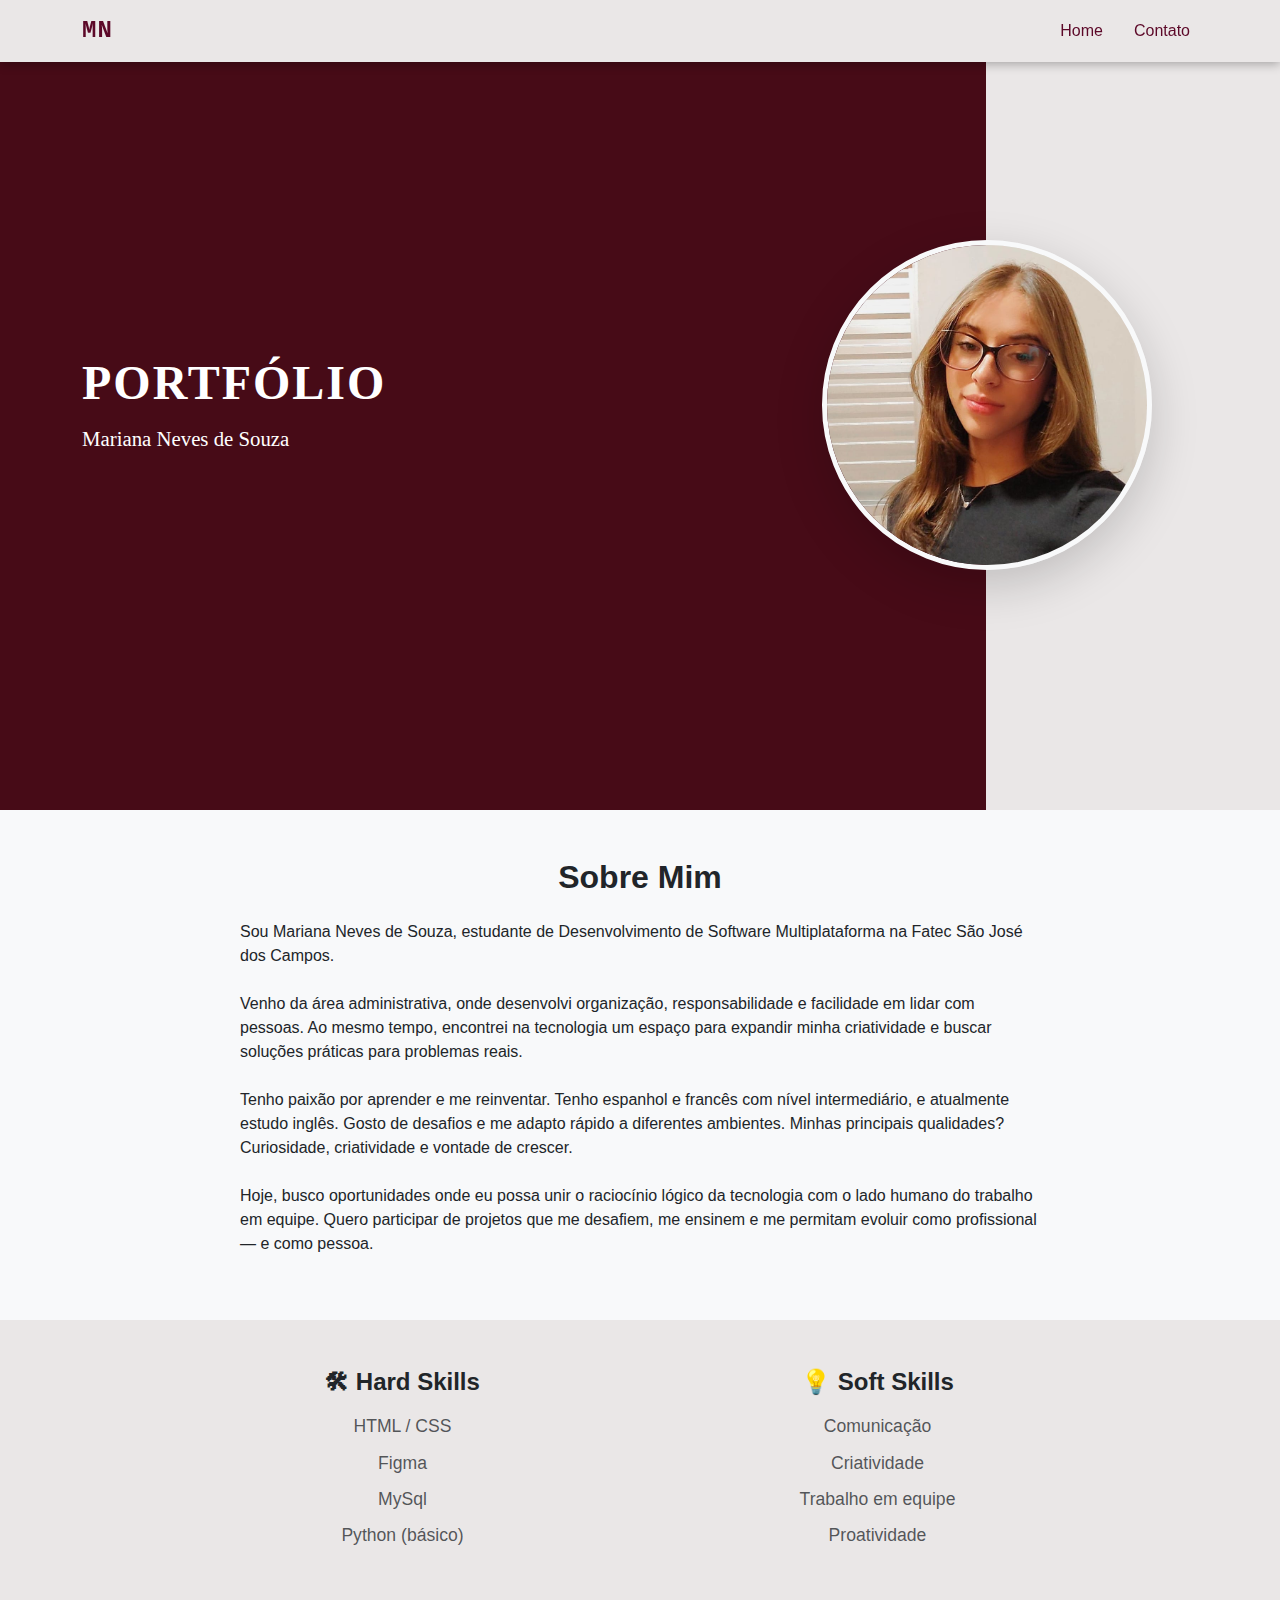
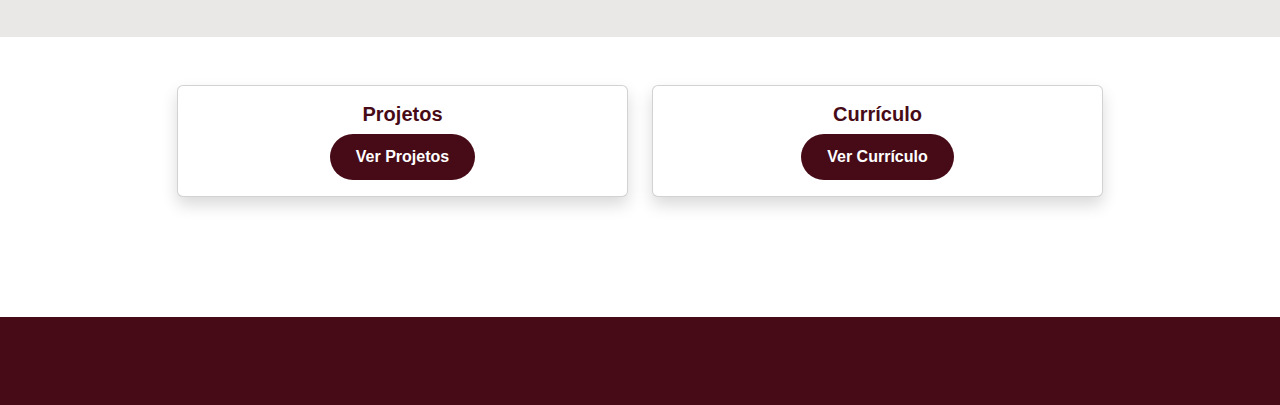
<file: index.html>
<!DOCTYPE html>
<html lang="pt-BR">

<head>
    <meta charset="UTF-8" />
    <meta name="viewport" content="width=device-width, initial-scale=1.0" />
    <title>Portfólio - Mariana Neves de Souza</title>
    <link href="https://cdn.jsdelivr.net/npm/bootstrap@5.3.3/dist/css/bootstrap.min.css" rel="stylesheet">
    <link rel="stylesheet" href="style.css">
</head>

<body>

    <!-- HEADER FIXO -->
    <nav class="navbar navbar-expand-lg navbar-dark fixed-top">
        <div class="container">
            <a class="navbar-brand fw-bold" href="index.html">MN</a>
            <button class="navbar-toggler" type="button" data-bs-toggle="collapse" data-bs-target="#navbarNav">
                <span class="navbar-toggler-icon"></span>
            </button>
            <div class="collapse navbar-collapse justify-content-end" id="navbarNav">
                <ul class="navbar-nav">
                    <li class="nav-item"><a class="nav-link active" href="index.html">Home</a></li>
                    <li class="nav-item"><a class="nav-link" href="contato.html">Contato</a></li>
                </ul>
            </div>
        </div>
    </nav>

    <section class="hero d-flex align-items-center" id="home">
        <div class="container">
            <div class="row align-items-center">

                <!-- Texto: fica no lado esquerdo -->
                <div class="col-lg-7 text-white">
                    <p class="mb-1"></p>
                    <h1 class="display-1 fw-bold text-uppercase mb-3">Portfólio</h1>
                    <h2 class="nome">Mariana&nbsp;Neves&nbsp;de&nbsp;Souza</h2>
                </div>

                <!-- Coluna de imagem, vazia -->
                <div class="col-lg-5"></div>

            </div>

            <!-- Imagem sobreposta à divisão -->
            <div class="img-wrapper">
                <img src="imagens/eu.jpg" alt="Foto Mariana"
                    class="profile-img img-fluid rounded-circle border border-5 border-light shadow-lg">
            </div>
        </div>
    </section>

    <!-- Sobre mim -->
    <section class="about-section py-5">
        <div class="container d-flex justify-content-center">
            <div class="text-start" style="max-width: 800px;">
                <h2 class="fw-bold mb-4 text-dark text-center">Sobre Mim</h2>
                <p class="text-dark">
                    Sou Mariana Neves de Souza, estudante de Desenvolvimento de Software Multiplataforma na Fatec São
                    José dos Campos.
                    <br><br>
                    Venho da área administrativa, onde desenvolvi organização, responsabilidade e facilidade em lidar
                    com pessoas. Ao mesmo tempo, encontrei na tecnologia um espaço para expandir minha criatividade e
                    buscar soluções práticas para problemas reais.
                    <br><br>
                    Tenho paixão por aprender e me reinventar. Tenho espanhol e francês com nível intermediário, e
                    atualmente estudo inglês. Gosto de desafios e me adapto rápido a diferentes
                    ambientes. Minhas principais qualidades? Curiosidade, criatividade e vontade de crescer.
                    <br><br>
                    Hoje, busco oportunidades onde eu possa unir o raciocínio lógico da tecnologia com o lado humano do
                    trabalho em equipe. Quero participar de projetos que me desafiem, me ensinem e me permitam evoluir
                    como profissional — e como pessoa.
                </p>
            </div>
        </div>
    </section>


    <!-- Habilidades -->
    <section class="skills-section py-5">
        <div class="container text-center">
            <div class="row justify-content-center">

                <!-- Hard Skills -->
                <div class="col-md-5 mb-4">
                    <h3 class="fw-bold text-dark mb-3">🛠 Hard Skills</h3>
                    <ul class="list-unstyled text-muted">
                        <li>HTML / CSS</li>
                        <li>Figma</li>
                        <li>MySql</li>
                        <li>Python (básico)</li>
                    </ul>
                </div>

                <!-- Soft Skills -->
                <div class="col-md-5 mb-4">
                    <h3 class="fw-bold text-dark mb-3">💡 Soft Skills</h3>
                    <ul class="list-unstyled text-muted">
                        <li>Comunicação</li>
                        <li>Criatividade</li>
                        <li>Trabalho em equipe</li>
                        <li>Proatividade</li>
                    </ul>
                </div>

            </div>
        </div>
    </section>

    <section class="cards-section py-5">
        <div class="container">
            <div class="row justify-content-center">

                <!-- Card Projetos -->
                <div class="col-md-5 mb-4">
                    <div class="card h-100 shadow text-center">
                        <div class="card-body">
                            <h5 class="card-title">Projetos</h5>
                            <a href="projetos.html" class="btn btn-custom">Ver Projetos</a>
                        </div>
                    </div>
                </div>

                <!-- Card Currículo -->
                <div class="col-md-5 mb-4">
                    <div class="card h-100 shadow text-center">
                        <div class="card-body">
                            <h5 class="card-title">Currículo</h5>
                            <a href="curriculo.html" class="btn btn-custom">Ver Currículo</a>
                        </div>
                    </div>
                </div>

            </div>
        </div>
    </section>


    <!-- FOOTER -->
    <footer class="footer mt-5 py-4">
        <div class="container text-center">
            <div class="social-icons mb-3">
                <a href="https://github.com/seuusuario" target="_blank" class="me-3">
                    <i class="bi bi-github"></i>
                </a>
                <a href="https://www.linkedin.com/in/seulinkedin" target="_blank" class="me-3">
                    <i class="bi bi-linkedin"></i>
                </a>
                <a href="mailto:seuemail@email.com">
                    <i class="bi bi-envelope-fill"></i>
                </a>
            </div>
        </div>
    </footer>


    <script src="https://cdn.jsdelivr.net/npm/bootstrap@5.3.3/dist/js/bootstrap.bundle.min.js"></script>
</body>

</html>
</file>
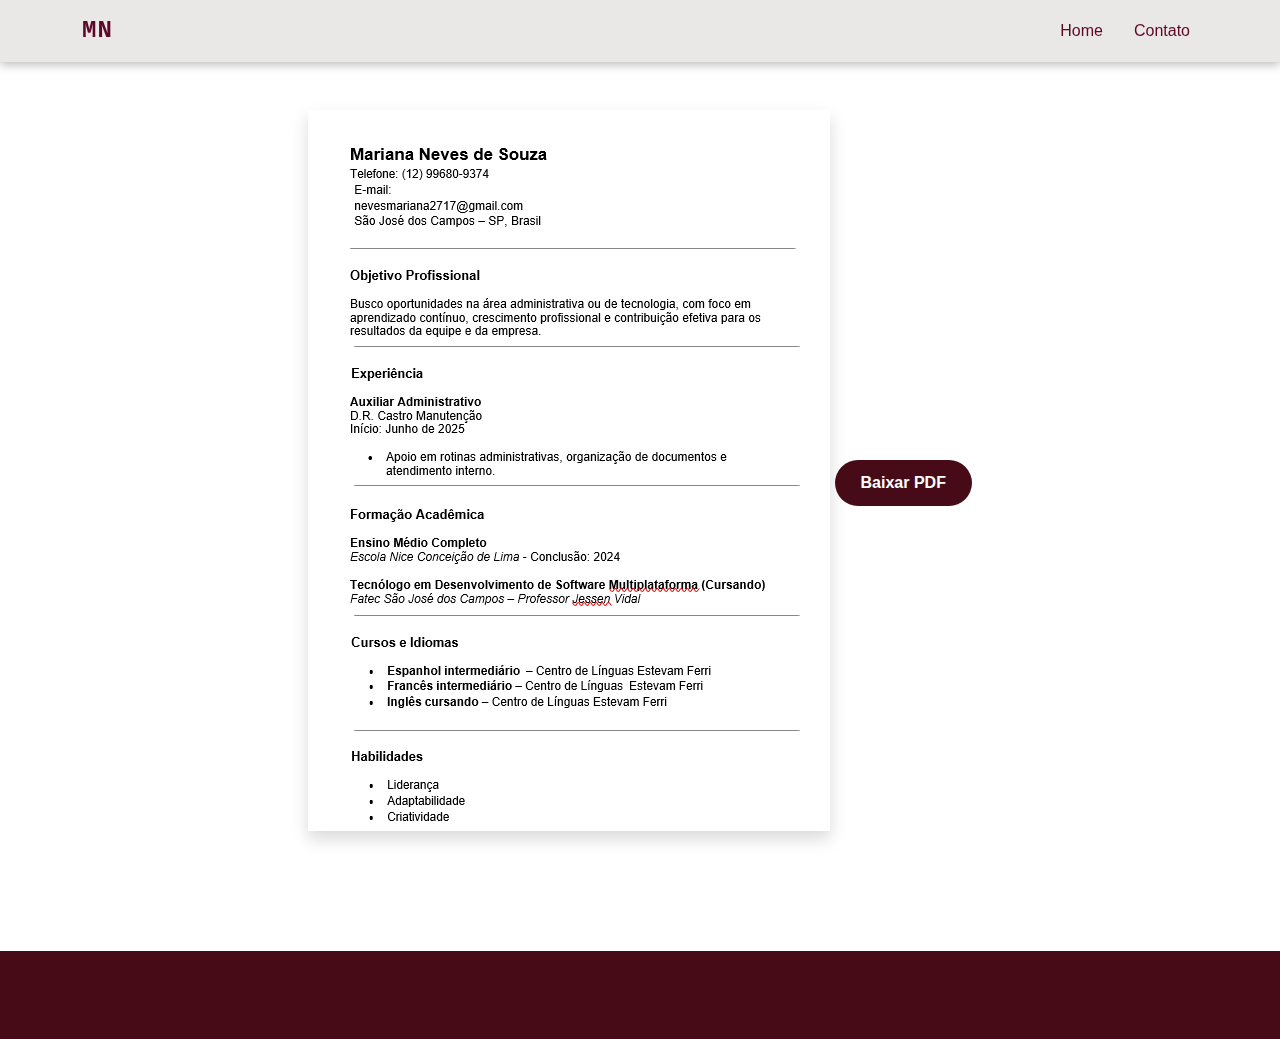
<file: curriculo.html>
<!DOCTYPE html>
<html lang="pt-BR">

<head>
    <meta charset="UTF-8" />
    <meta name="viewport" content="width=device-width, initial-scale=1.0" />
    <title>Portfólio - Mariana Neves de Souza</title>
    <link href="https://cdn.jsdelivr.net/npm/bootstrap@5.3.3/dist/css/bootstrap.min.css" rel="stylesheet">
    <link rel="stylesheet" href="style.css">
</head>

<body>

    <!-- HEADER FIXO -->
    <nav class="navbar navbar-expand-lg navbar-dark fixed-top">
        <div class="container">
            <a class="navbar-brand fw-bold" href="index.html">MN</a>
            <button class="navbar-toggler" type="button" data-bs-toggle="collapse" data-bs-target="#navbarNav">
                <span class="navbar-toggler-icon"></span>
            </button>
            <div class="collapse navbar-collapse justify-content-end" id="navbarNav">
                <ul class="navbar-nav">
                    <li class="nav-item"><a class="nav-link" href="index.html">Home</a></li>
                    <li class="nav-item"><a class="nav-link" href="contato.html">Contato</a></li>
                </ul>
            </div>
        </div>
    </nav>

    <section class="py-5 text-center">
        <div class="container">
            <h2 class="mb-4">Meu Currículo</h2>
            <img src="imagens/curriculo.png" alt="Currículo de Mariana" class="img-fluid mb-4 shadow"
                style="max-width: 100%; height: auto;">

            <a href="arquivos/curriculo.pdf" class="btn btn-custom" download>
                <i class="bi bi-download"></i> Baixar PDF
            </a>
        </div>
    </section>


    <!-- FOOTER -->
    <footer class="footer mt-5 py-4">
        <div class="container text-center">
            <div class="social-icons mb-3">
                <a href="https://github.com/seuusuario" target="_blank" class="me-3">
                    <i class="bi bi-github"></i>
                </a>
                <a href="https://www.linkedin.com/in/seulinkedin" target="_blank" class="me-3">
                    <i class="bi bi-linkedin"></i>
                </a>
                <a href="mailto:seuemail@email.com">
                    <i class="bi bi-envelope-fill"></i>
                </a>
            </div>
        </div>
    </footer>


    <script src="https://cdn.jsdelivr.net/npm/bootstrap@5.3.3/dist/js/bootstrap.bundle.min.js"></script>
</body>

</html>
</file>
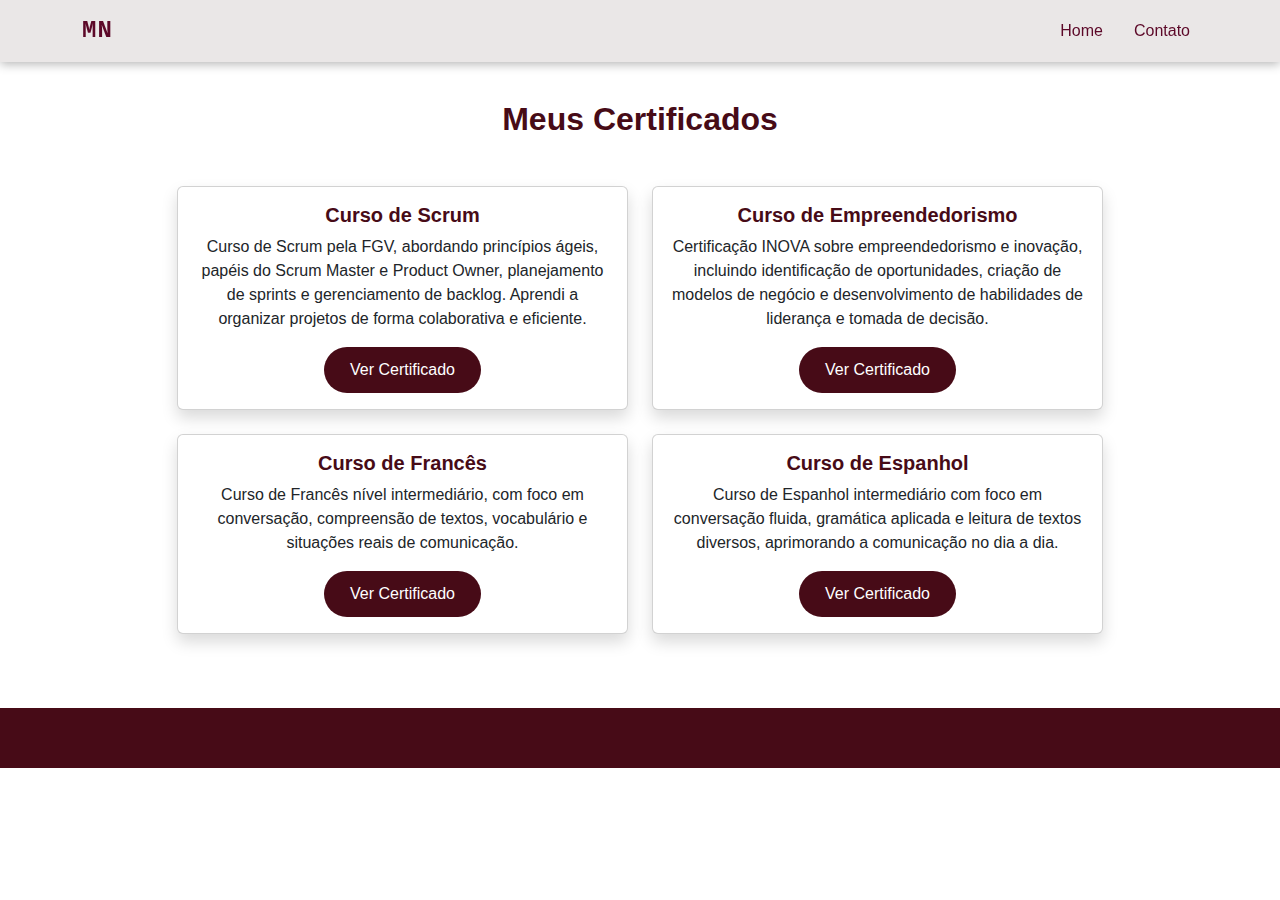
<file: Portfolio/certifiicados.html>
<!DOCTYPE html>
<html lang="pt-BR">

<head>
    <meta charset="UTF-8" />
    <meta name="viewport" content="width=device-width, initial-scale=1.0" />
    <title>Portfólio - Mariana Neves de Souza</title>
    <link href="https://cdn.jsdelivr.net/npm/bootstrap@5.3.3/dist/css/bootstrap.min.css" rel="stylesheet">
    <link rel="stylesheet" href="style.css">
</head>

<body>

    <!-- HEADER FIXO -->
    <nav class="navbar navbar-expand-lg navbar-dark fixed-top">
        <div class="container">
            <a class="navbar-brand fw-bold" href="index.html">MN</a>
            <button class="navbar-toggler" type="button" data-bs-toggle="collapse" data-bs-target="#navbarNav">
                <span class="navbar-toggler-icon"></span>
            </button>
            <div class="collapse navbar-collapse justify-content-end" id="navbarNav">
                <ul class="navbar-nav">
                    <li class="nav-item"><a class="nav-link" href="index.html">Home</a></li>
                    <li class="nav-item"><a class="nav-link" href="contato.html">Contato</a></li>
                </ul>
            </div>
        </div>
    </nav>

    <div style="margin-top: 100px;"></div>

    <div class="container">
        <h2 class="text-center mb-5 fw-bold" style="color: #470b17;">Meus Certificados</h2>

        <div class="row justify-content-center">

            <!-- CARD 1 -->
            <div class="col-md-5 mb-4">
                <div class="card h-100 shadow text-center">
                    <div class="card-body">
                        <h5 class="card-title">Curso de Scrum</h5>
                        <p class="Texto">
                            Curso de Scrum pela FGV, abordando princípios ágeis, papéis do Scrum Master e
                            Product Owner,
                            planejamento de sprints e gerenciamento de backlog. Aprendi a organizar projetos de
                            forma
                            colaborativa e eficiente.
                        </p>
                        <a href="imagens/14474643_certificado_Fgv.pdf" class="btn btn-custom">Ver
                            Certificado</a>
                    </div>
                </div>
            </div>

            <!-- CARD 2 -->
            <div class="col-md-5 mb-4">
                <div class="card h-100 shadow text-center">
                    <div class="card-body">
                        <h5 class="card-title">Curso de Empreendedorismo</h5>
                        <p class="Texto">
                            Certificação INOVA sobre empreendedorismo e inovação, incluindo identificação de
                            oportunidades,
                            criação de modelos de negócio e desenvolvimento de habilidades de liderança e tomada
                            de decisão.
                        </p>
                        <a href="imagens/CERTIFICADO_INOVA-_2025-2.pdf" class="btn btn-custom">Ver
                            Certificado</a>
                    </div>
                </div>
            </div>

            <!-- CARD 3 – FRANCÊS -->
            <div class="col-md-5 mb-4">
                <div class="card h-100 shadow text-center">
                    <div class="card-body">
                        <h5 class="card-title">Curso de Francês</h5>
                        <p class="Texto">
                            Curso de Francês nível intermediário, com foco em conversação, compreensão de
                            textos,
                            vocabulário e situações reais de comunicação.
                        </p>
                        <a href="imagens/francês.pdf" class="btn btn-custom">Ver Certificado</a>
                    </div>
                </div>
            </div>

            <!-- CARD 4 – ESPANHOL -->
            <div class="col-md-5 mb-4">
                <div class="card h-100 shadow text-center">
                    <div class="card-body">
                        <h5 class="card-title">Curso de Espanhol</h5>
                        <p class="Texto">
                            Curso de Espanhol intermediário com foco em conversação fluida, gramática aplicada e
                            leitura
                            de textos diversos, aprimorando a comunicação no dia a dia.
                        </p>
                        <a href="imagens/espanhol.pdf" class="btn btn-custom">Ver Certificado</a>
                    </div>
                </div>
            </div>

        </div>
    </div>



    <footer class="footer-vinho"></footer>


    <script src="https://cdn.jsdelivr.net/npm/bootstrap@5.3.3/dist/js/bootstrap.bundle.min.js"></script>
</body>

</html>
</file>
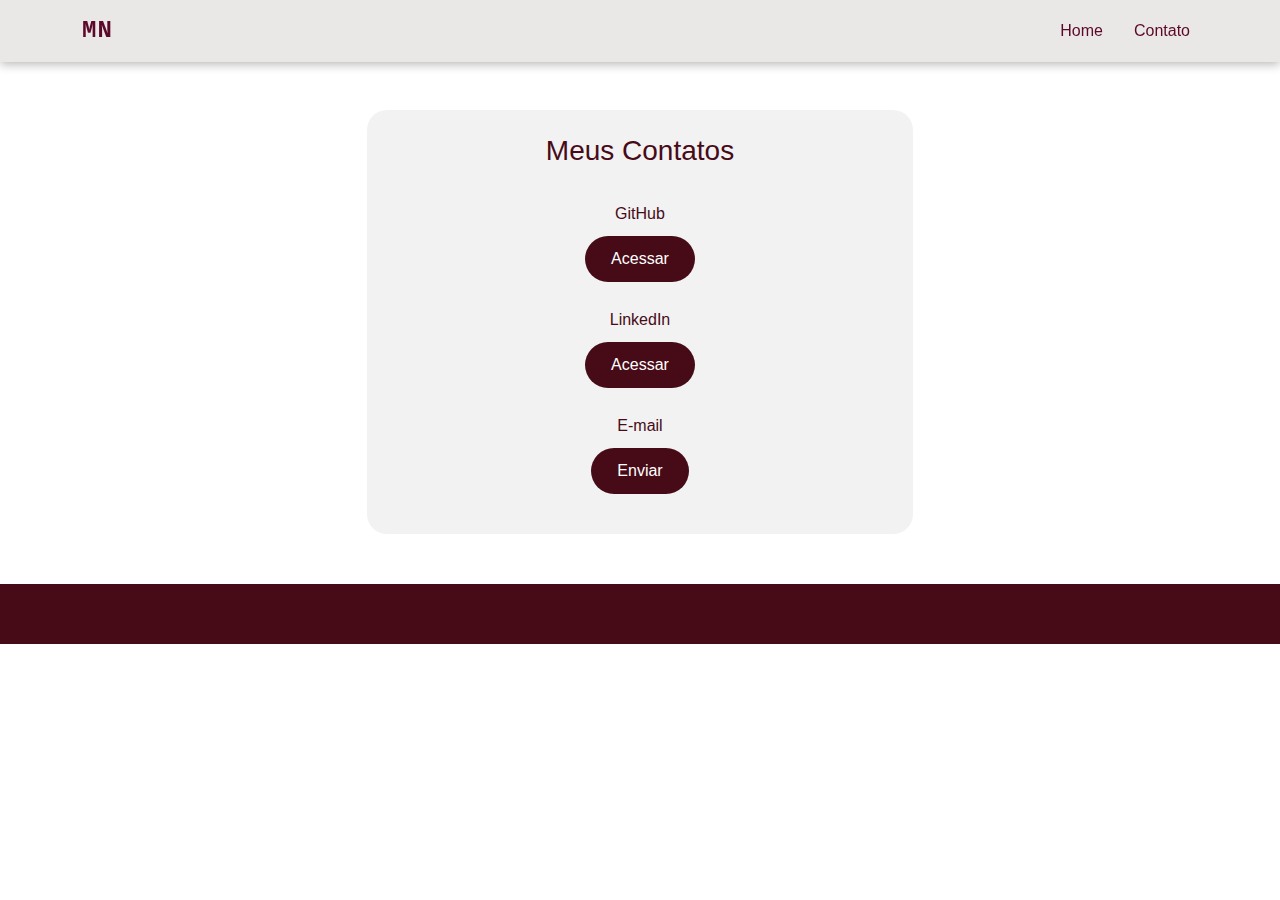
<file: Portfolio/contato.html>
<!DOCTYPE html>
<html lang="pt-BR">

<head>
    <meta charset="UTF-8" />
    <meta name="viewport" content="width=device-width, initial-scale=1.0" />
    <title>Portfólio - Mariana Neves de Souza</title>
    <link href="https://cdn.jsdelivr.net/npm/bootstrap@5.3.3/dist/css/bootstrap.min.css" rel="stylesheet">
    <link rel="stylesheet" href="style.css">
</head>

<body>

    <!-- HEADER FIXO -->
    <nav class="navbar navbar-expand-lg navbar-dark fixed-top">
        <div class="container">
            <a class="navbar-brand fw-bold" href="index.html">MN</a>
            <button class="navbar-toggler" type="button" data-bs-toggle="collapse" data-bs-target="#navbarNav">
                <span class="navbar-toggler-icon"></span>
            </button>
            <div class="collapse navbar-collapse justify-content-end" id="navbarNav">
                <ul class="navbar-nav">
                    <li class="nav-item"><a class="nav-link" href="index.html">Home</a></li>
                    <li class="nav-item"><a class="nav-link active" href="contato.html">Contato</a></li>
                </ul>
            </div>
        </div>
    </nav>


    <section class="contact-section">
        <div class="container">
            <div class="row justify-content-center">

                <div class="col-md-6">
                    <div class="card contact-card p-4 text-center">
                        <h3 class="mb-4">Meus Contatos</h3>

                        <!-- GitHub -->
                        <div class="mb-3">
                            <div class="contact-icon"><i class="bi bi-github" style="font-size: 2.5rem;"></i></div>
                            <p class="contact-link">GitHub</p>
                            <a href="https://github.com/nevesmariana" target="_blank" class="btn btn-custom">Acessar</a>
                        </div>

                        <!-- LinkedIn -->
                        <div class="mb-3">
                            <div class="contact-icon"><i class="bi bi-linkedin" style="font-size: 2.5rem;"></i></div>
                            <p class="contact-link">LinkedIn</p>
                            <a href="https://www.linkedin.com/in/mariana-neves-33a4b1350/" target="_blank"
                                class="btn btn-custom">Acessar</a>
                        </div>

                        <!-- E-mail -->
                        <div class="mb-3">
                            <div class="contact-icon"><i class="bi bi-envelope-fill" style="font-size: 2.5rem;"></i>
                            </div>
                            <p class="contact-link">E-mail</p>
                            <a href="mailto:nevesmariana2717@gmail.com" class="btn btn-custom">Enviar</a>
                        </div>

                    </div>
                </div>

            </div>
        </div>
    </section>

    <footer class="footer-vinho"></footer>


    <script src="https://cdn.jsdelivr.net/npm/bootstrap@5.3.3/dist/js/bootstrap.bundle.min.js"></script>
</body>

</html>
</file>
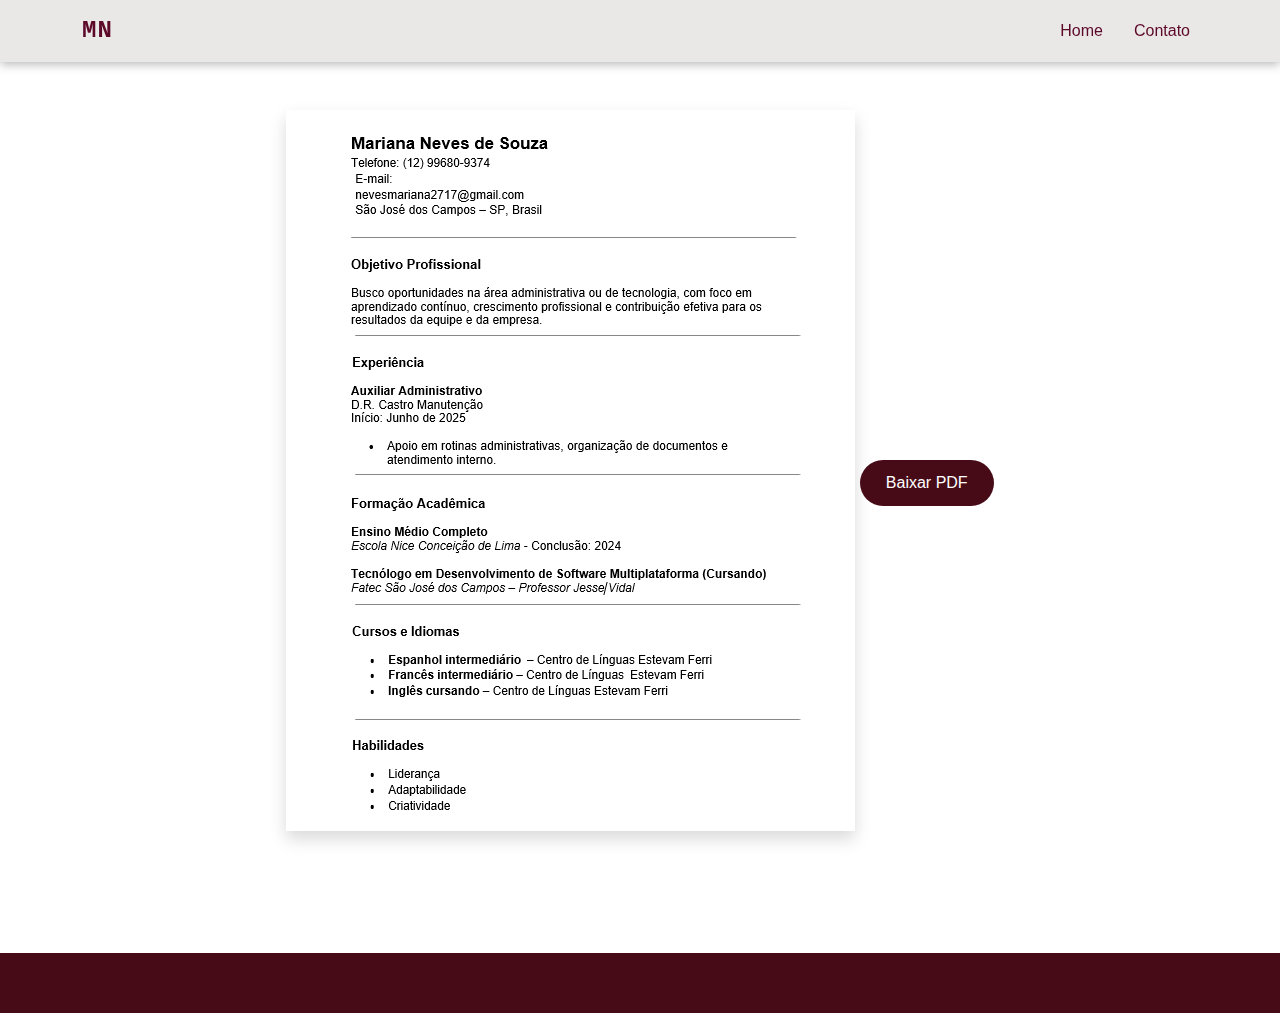
<file: Portfolio/curriculo.html>
<!DOCTYPE html>
<html lang="pt-BR">

<head>
    <meta charset="UTF-8" />
    <meta name="viewport" content="width=device-width, initial-scale=1.0" />
    <title>Portfólio - Mariana Neves de Souza</title>
    <link href="https://cdn.jsdelivr.net/npm/bootstrap@5.3.3/dist/css/bootstrap.min.css" rel="stylesheet">
    <link rel="stylesheet" href="style.css">
</head>

<body>

    <!-- HEADER FIXO -->
    <nav class="navbar navbar-expand-lg navbar-dark fixed-top">
        <div class="container">
            <a class="navbar-brand fw-bold" href="index.html">MN</a>
            <button class="navbar-toggler" type="button" data-bs-toggle="collapse" data-bs-target="#navbarNav">
                <span class="navbar-toggler-icon"></span>
            </button>
            <div class="collapse navbar-collapse justify-content-end" id="navbarNav">
                <ul class="navbar-nav">
                    <li class="nav-item"><a class="nav-link" href="index.html">Home</a></li>
                    <li class="nav-item"><a class="nav-link" href="contato.html">Contato</a></li>
                </ul>
            </div>
        </div>
    </nav>

    <section class="py-5 text-center">
        <div class="container">
            <h2 class="mb-4">Meu Currículo</h2>
            <img src="imagens/curriculo.png" alt="Currículo de Mariana" class="img-fluid mb-4 shadow"
                style="max-width: 100%; height: auto;">

            <a href="imagens/Currículo Mariana.pdf" class="btn btn-custom" download>Baixar PDF</a>
        </div>
    </section>


    <footer class="footer-vinho"></footer>


    <script src="https://cdn.jsdelivr.net/npm/bootstrap@5.3.3/dist/js/bootstrap.bundle.min.js"></script>
</body>

</html>
</file>
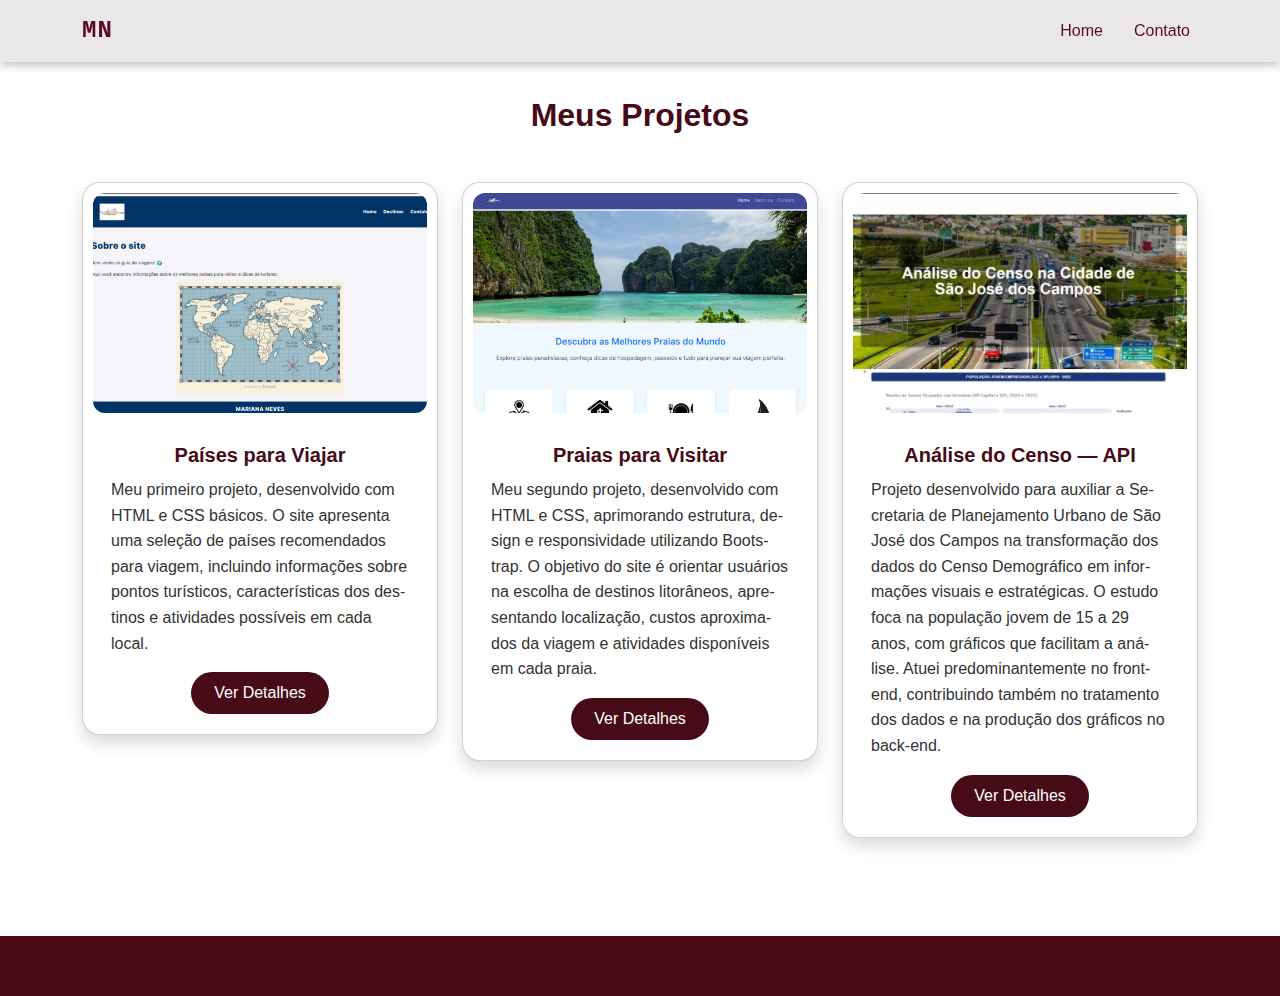
<file: Portfolio/projetos.html>
<!DOCTYPE html>
<html lang="pt-BR">

<head>
    <meta charset="UTF-8" />
    <meta name="viewport" content="width=device-width, initial-scale=1.0" />
    <title>Portfólio - Mariana Neves de Souza</title>
    <link href="https://cdn.jsdelivr.net/npm/bootstrap@5.3.3/dist/css/bootstrap.min.css" rel="stylesheet">
    <link rel="stylesheet" href="style.css">
</head>

<body>

    <!-- HEADER FIXO -->
    <nav class="navbar navbar-expand-lg navbar-dark fixed-top">
        <div class="container">
            <a class="navbar-brand fw-bold" href="index.html">MN</a>
            <button class="navbar-toggler" type="button" data-bs-toggle="collapse" data-bs-target="#navbarNav">
                <span class="navbar-toggler-icon"></span>
            </button>
            <div class="collapse navbar-collapse justify-content-end" id="navbarNav">
                <ul class="navbar-nav">
                    <li class="nav-item"><a class="nav-link" href="index.html">Home</a></li>
                    <li class="nav-item"><a class="nav-link" href="contato.html">Contato</a></li>
                </ul>
            </div>
        </div>
    </nav>

    <section class="projects-section py-5 mt-5">
        <div class="container">
            <h2 class="text-center mb-5 fw-bold" style="color: #470b17;">Meus Projetos</h2>

            <div class="row justify-content-center g-4">

                <!-- Card 1 -->
                <div class="col-md-4 col-sm-6">
                    <div class="card project-card shadow">
                        <img src="imagens/projeto1.png" class="card-img-top" alt="Projeto 1">
                        <div class="card-body text-center">
                            <h5 class="card-title">Países para Viajar</h5>
                            <p class="card-text">
                                Meu primeiro projeto, desenvolvido com HTML e CSS básicos.
                                O site apresenta uma seleção de países recomendados para viagem,
                                incluindo informações sobre pontos turísticos, características dos
                                destinos e atividades possíveis em cada local.
                            </p>
                            <a href="https://github.com/nevesmariana/Desafio1-HTML" class="btn btn-custom">Ver
                                Detalhes</a>
                        </div>
                    </div>
                </div>

                <!-- Card 2 -->
                <div class="col-md-4 col-sm-6">
                    <div class="card project-card shadow">
                        <img src="imagens/Projeto2.png" class="card-img-top" alt="Projeto 2">
                        <div class="card-body text-center">
                            <h5 class="card-title">Praias para Visitar</h5>
                            <p class="card-text">
                                Meu segundo projeto, desenvolvido com HTML e CSS, aprimorando
                                estrutura, design e responsividade utilizando Bootstrap. O objetivo
                                do site é orientar usuários na escolha de destinos litorâneos,
                                apresentando localização, custos aproximados da viagem e atividades
                                disponíveis em cada praia.
                            </p>
                            <a href="https://github.com/nevesmariana/Desafio-2" class="btn btn-custom">Ver
                                Detalhes</a>
                        </div>
                    </div>
                </div>

                <!-- Card 3 -->
                <div class="col-md-4 col-sm-6">
                    <div class="card project-card shadow">
                        <img src="imagens/Api.jpeg" class="card-img-top" alt="Projeto 3">
                        <div class="card-body text-center">
                            <h5 class="card-title">Análise do Censo — API</h5>
                            <p class="card-text">
                                Projeto desenvolvido para auxiliar a Secretaria de Planejamento Urbano
                                de São José dos Campos na transformação dos dados do Censo Demográfico
                                em informações visuais e estratégicas. O estudo foca na população jovem
                                de 15 a 29 anos, com gráficos que facilitam a análise. Atuei
                                predominantemente no front-end, contribuindo também no tratamento dos
                                dados e na produção dos gráficos no back-end.
                            </p>
                            <a href="https://github.com/koitech-API/ProjectAPI" class="btn btn-custom">Ver
                                Detalhes</a>
                        </div>
                    </div>
                </div>

            </div>
        </div>
    </section>

    <footer class="footer-vinho"></footer>

    <script src="https://cdn.jsdelivr.net/npm/bootstrap@5.3.3/dist/js/bootstrap.bundle.min.js"></script>
</body>

</html>
</file>
<file: style.css>
/* Reset */
body {
    background-color: #ffffff;
    color: #ffffff;
    font-family: 'Poppins', sans-serif;
    overflow-x: hidden;
}

/* NAVBAR */
.navbar {
    background-color: #eae7e7 !important;
    box-shadow: 0 2px 10px rgba(0, 0, 0, 0.3);
}

.navbar-brand {
    color: #5c0828 !important;
    font-size: 1.5rem;
    letter-spacing: 1px;
    font-family: 'Courier New', Courier, monospace;
}


.navbar-nav .nav-link {
    color: #5c0828 !important;
    margin-left: 15px;
    transition: 0.3s;
}

.navbar-nav .nav-link:hover {
    color: #c0b7b9 !important;
}

.hero .container {
    display: flex;
    align-items: center;
    justify-content: space-between;
    flex-wrap: wrap;
}

.hero {
    position: relative;
    min-height: 90vh;
    padding: 100px 0;
    display: flex;
    align-items: center;
    background: linear-gradient(to right, #470b17 77%, #eae7e7 23%);
    overflow: hidden;
}

.display-1 {
    font-family: 'Times New Roman', Times, serif;
    font-size: 3rem;
    letter-spacing: 2px;
    color: #ffffff;
}

/* Nome */
.nome {
    font-family: Georgia, Times, 'Times New Roman', serif;
    font-size: 1.3rem;
    font-weight: 500;
    color: #ffffff;
}

/* Botão */
.btn-custom {
    background-color: #ffffff;
    color: #5c0828;
    font-weight: 600;
    border-radius: 30px;
    padding: 10px 25px;
    transition: 0.3s;
    text-decoration: none;
}

.btn-custom:hover {
    background-color: #c0b7b9;
    color: #ffffff;
}

/* Imagem flutuando sobre a linha */
.img-wrapper {
    position: absolute;
    top: 50%;
    right: 10%;
    transform: translateY(-50%);
    z-index: 10;
}

.profile-img {
    width: 330px;
    height: 330px;
    object-fit: cover;
    border-radius: 50%;
    border: 5px solid #ffffff;
    box-shadow: 0 10px 25px rgba(0, 0, 0, 0.3);
}

/* Responsivo */
@media (max-width: 992px) {
    .img-wrapper {
        position: static;
        transform: none;
        margin: 30px auto 0;
        display: flex;
        justify-content: center;
    }

    .profile-img {
        width: 240px;
        height: 240px;
    }

    .text-white {
        text-align: center;
    }
}

.about-section {
    background-color: #f8f9fa;
}

.skills-section {
    background-color: #eae7e7;
    /* fundo cinza claro para destacar */
}

.skills-section h3 {
    font-size: 1.5rem;
}

.skills-section ul li {
    font-size: 1.1rem;
    margin-bottom: 10px;
}

.cards-section {
    background-color: #ffffff;
    /* fundo branco limpo */
}

.card-title {
    color: #470b17;
    font-weight: bold;
}

.card-text {
    color: #333;
}

.btn-custom {
    background-color: #470b17;
    color: #ffffff;
    border-radius: 30px;
    padding: 10px 25px;
    transition: 0.3s;
}

.btn-custom:hover {
    background-color: #5c0828;
    color: #ffffff;
}


.footer {
    background-color: #470b17;
    color: #ffffff;
}

.contact-section {
    padding: 80px 20px;
}

.contact-title {
    color: black;
    font-size: 2.5rem;
    font-weight: bold;
    margin-bottom: 40px;
    text-align: center;
}

.contact-card {
    background-color: #470b17;
    color: #ffffff;
    border: none;
    border-radius: 20px;
    padding: 20px px;
    transition: transform 0.3s ease, background-color 0.3s;
    text-align: center;
    cursor: pointer;
}

.contact-card:hover {
    background-color: #5c0828;
    transform: translateY(-5px);
}

.contact-icon {
    font-size: 2.5rem;
    margin-bottom: 15px;
}

.contact-link {
    color: #ffffff;
    text-decoration: none;
    font-weight: 500;
    display: block;
}

.contact-link:hover {
    text-decoration: underline;
}
</file>
<file: Portfolio/style.css>
/* Reset */
body {
    background-color: #ffffff;
    color: #ffffff;
    font-family: 'Poppins', sans-serif;
    overflow-x: hidden;
}

/* NAVBAR */
.navbar {
    background-color: #eae7e7 !important;
    box-shadow: 0 2px 10px rgba(0, 0, 0, 0.3);
}

/* Hambúrguer na cor #5c0828 */
@media (max-width: 992px) {
    .navbar-dark .navbar-toggler-icon {
        background-image: url("data:image/svg+xml;charset=utf8,%3Csvg viewBox='0 0 30 30' xmlns='http://www.w3.org/2000/svg'%3E%3Cpath stroke='%235c0828' stroke-width='2' stroke-linecap='round' stroke-miterlimit='10' d='M4 7h22M4 15h22M4 23h22'/%3E%3C/svg%3E");
    }
}


.navbar-brand {
    color: #5c0828 !important;
    font-size: 1.5rem;
    letter-spacing: 1px;
    font-family: 'Courier New', Courier, monospace;
}


.navbar-nav .nav-link {
    color: #5c0828 !important;
    margin-left: 15px;
    transition: 0.3s;
}

.navbar-nav .nav-link:hover {
    color: #c0b7b9 !important;
}

/* HERO */
.hero {
    position: relative;
    min-height: 90vh;
    padding: 100px 0;
    display: flex;
    align-items: center;
    justify-content: space-between;
    background: linear-gradient(to right, #470b17 77%, #eae7e7 23%);
    overflow: hidden;
}

.hero-text {
    max-width: 600px;
}

.hero-text .display-1 {
    font-family: 'Times New Roman', Times, serif;
    font-size: clamp(2rem, 5vw, 3rem);
    letter-spacing: 2px;
    color: #ffffff;
}

.hero-text .nome {
    font-family: Georgia, Times, 'Times New Roman', serif;
    font-size: clamp(1rem, 2.5vw, 1.3rem);
    font-weight: 500;
    color: #ffffff;
    margin-top: 0.5rem;
}

/* Imagem sobre a linha, mantendo o mesmo posicionamento */
.img-wrapper {
    position: absolute;
    top: 50%;
    right: 10%;
    transform: translateY(-50%);
    z-index: 10;
}

.profile-img {
    width: clamp(260px, 25vw, 330px);
    height: clamp(260px, 25vw, 330px);
    object-fit: cover;
    border-radius: 50%;
    border: 5px solid #ffffff;
    box-shadow: 0 10px 25px rgba(0, 0, 0, 0.3);
}

/* Responsividade do texto e imagem, mantendo layout */
@media (max-width: 1200px) {
    .hero-text .display-1 {
        font-size: clamp(1.8rem, 4vw, 2.5rem);
    }

    .hero-text .nome {
        font-size: clamp(0.9rem, 2vw, 1.2rem);
    }

    .profile-img {
        width: clamp(240px, 30vw, 300px);
        height: clamp(240px, 30vw, 300px);
    }
}

@media (max-width: 768px) {
    .hero-text .display-1 {
        font-size: clamp(1.5rem, 4vw, 2rem);
    }

    .hero-text .nome {
        font-size: clamp(0.8rem, 2vw, 1rem);
    }

    .profile-img {
        width: clamp(220px, 35vw, 280px);
        height: clamp(220px, 35vw, 280px);
    }
}



.skills-section {
    background: #eae6e6;
    padding: 60px 20px;
    /* espaço superior e inferior */
    display: flex;
    justify-content: center;
    /* centraliza horizontalmente toda a seção */
    gap: 50px;
    /* distância entre Hard e Soft Skills */
    flex-wrap: wrap;
    /* permite quebrar em telas menores */
}

.skills-block {
    display: flex;
    flex-direction: column;
    align-items: center;
    /* centraliza cada bloco individualmente */
    max-width: 300px;
    /* largura máxima de cada bloco */
    text-align: center;
}

/* Títulos */
.skills-title {
    font-size: 1.6rem;
    font-weight: 700;
    margin-bottom: 20px;
    color: #1a1a1a;
}

/* Hard Skills Grid */
.skills-grid {
    display: flex;
    flex-wrap: wrap;
    justify-content: center;
    gap: 15px;
}

.skills-icons img {
    width: clamp(40px, 6vw, 60px);
    height: clamp(40px, 6vw, 60px);
    object-fit: contain;
    border-radius: 6px;
}

/* Soft Skills List com bolinhas alinhadas ao título */
/* Bloco de Soft Skills */
.skills-block.soft-skills {
    display: flex;
    flex-direction: column;
    align-items: flex-start;
    /* alinha título e lista à esquerda do bloco */
    max-width: 300px;
}

/* Título */
.skills-block.soft-skills .skills-title {
    margin-bottom: 10px;
    /* espaço entre título e lista */
}

/* Soft Skills sem bolinhas, mesma fonte e tamanho do site */
.soft-list {
    list-style: none;
    /* remove bolinhas */
    padding-left: 0;
    margin-top: 10px;
    font-family: 'Poppins', sans-serif;
    /* mesma fonte do site */
    font-size: 1.2rem;
    /* tamanho padrão do restante do site */
    line-height: 1.8rem;
    /* espaçamento confortável */
    color: #444;
}

.soft-list li {
    margin-bottom: 10px;
    /* espaçamento entre itens */
}



/* ====== RESPONSIVO ====== */
@media (max-width: 992px) {
    .skills-section {
        gap: 30px;
    }
}

@media (max-width: 768px) {
    .skills-section {
        flex-direction: column;
        /* empilha Hard e Soft Skills no celular */
        align-items: center;
        gap: 40px;
    }
}



.cards-section {
    background-color: #ffffff;
    /* fundo branco limpo */
}

.card-title {
    color: #470b17;
    font-weight: bold;
}

.card-text {
    color: #333;
}

.btn-custom {
    background-color: #470b17;
    color: #ffffff;
    border-radius: 30px;
    padding: 10px 25px;
    transition: 0.3s;
}

.btn-custom:hover {
    background-color: #5c0828;
    color: #ffffff;
}


.footer {
    background-color: #470b17;
    color: #ffffff;
}

.contact-card {
    background-color: #f2f2f2;
    /* cinza claro */
    color: #470b17;
    /* cor do texto bordô */
    border: none;
    border-radius: 20px;
    padding: 30px 20px;
    transition: transform 0.3s ease, background-color 0.3s;
    text-align: center;
    cursor: pointer;
}

.contact-card:hover {
    background-color: #e0e0e0;
    /* um cinza um pouco mais escuro ao passar o mouse */
    transform: translateY(-5px);
}

.contact-icon {
    font-size: 2.5rem;
    margin-bottom: 10px;
    color: #470b17;
    /* ícones na cor bordô */
}

.contact-section .container {
    margin-top: 110px;
    /* ou padding-top: 120px; */
}

.contact-link {
    color: #470b17;
    text-decoration: none;
    font-weight: 500;
    display: block;
    margin-bottom: 10px;
}

.contact-link:hover {
    text-decoration: underline;
}



.projects-section {
    background: #ffffff;
}

.project-card {
    border-radius: 18px;
    overflow: hidden;
    transition: transform 0.3s ease, box-shadow 0.3s ease;
}

.project-card:hover {
    transform: translateY(-6px);
    box-shadow: 0 8px 25px rgba(0, 0, 0, 0.15);
}

.project-card img {
    height: 200px;
    object-fit: cover;
}

.project-card .card-title {
    color: #470b17;
    font-weight: 700;
}

.project-card .btn-custom {
    background-color: #470b17;
    color: #fff;
    border-radius: 30px;
    padding: 8px 22px;
    transition: .3s;
}

.project-card .btn-custom:hover {
    background-color: #5c0828;
}

/* IMAGENS DOS CARDS COM ESPAÇAMENTO */
.project-card img {
    width: calc(100% - 20px);
    /* deixa espaço nas laterais */
    height: 220px;
    object-fit: cover;
    border-radius: 12px;
    /* bordas arredondadas internas */
    margin: 10px auto;
    /* espaço em cima, embaixo e CENTRALIZA */
    display: block;
}

/* card text: melhor leitura e quebras naturais */
.project-card .card-body {
    padding: 20px 28px;
    /* mais respiro dentro do card */
    text-align: left;
    /* texto do parágrafo alinhado à esquerda */
    min-height: 220px;
    /* opcional: garante altura mínima uniforme */
    display: flex;
    flex-direction: column;
    justify-content: space-between;
    /* título+texto em cima, botão embaixo */
}

.project-card .card-title {
    margin-bottom: 0.6rem;
    color: #470b17;
    font-weight: 700;
}

.project-card .card-text {
    margin: 0 0 1rem 0;
    line-height: 1.6;
    font-size: 1rem;
    hyphens: auto;
    /* permite hifenização em navegadores que suportam */
    word-break: normal;
    white-space: normal;
    /* garante que o navegador quebre linhas naturalmente */
    text-align: left;
}

/* evita que o botão "grude" no texto e mantém alinhamento */
.project-card .btn-custom {
    align-self: center;
    /* centraliza botão dentro do card-body */
    margin-top: auto;
}

/* opções responsivas: garante boa leitura em telas pequenas */
@media (max-width: 768px) {
    .project-card .card-body {
        padding: 16px 18px;
        min-height: auto;
    }

    .project-card .card-text {
        font-size: 0.97rem;
    }
}

/* FOOTER NO FINAL DA PÁGINA (NÃO FIXO) */
.footer-vinho {
    background-color: #470b17;
    /* vinho */
    width: 100%;
    height: 60px;
    /* pode ajustar */
    margin-top: 50px;
    /* distância do conteúdo */
}
</file>
